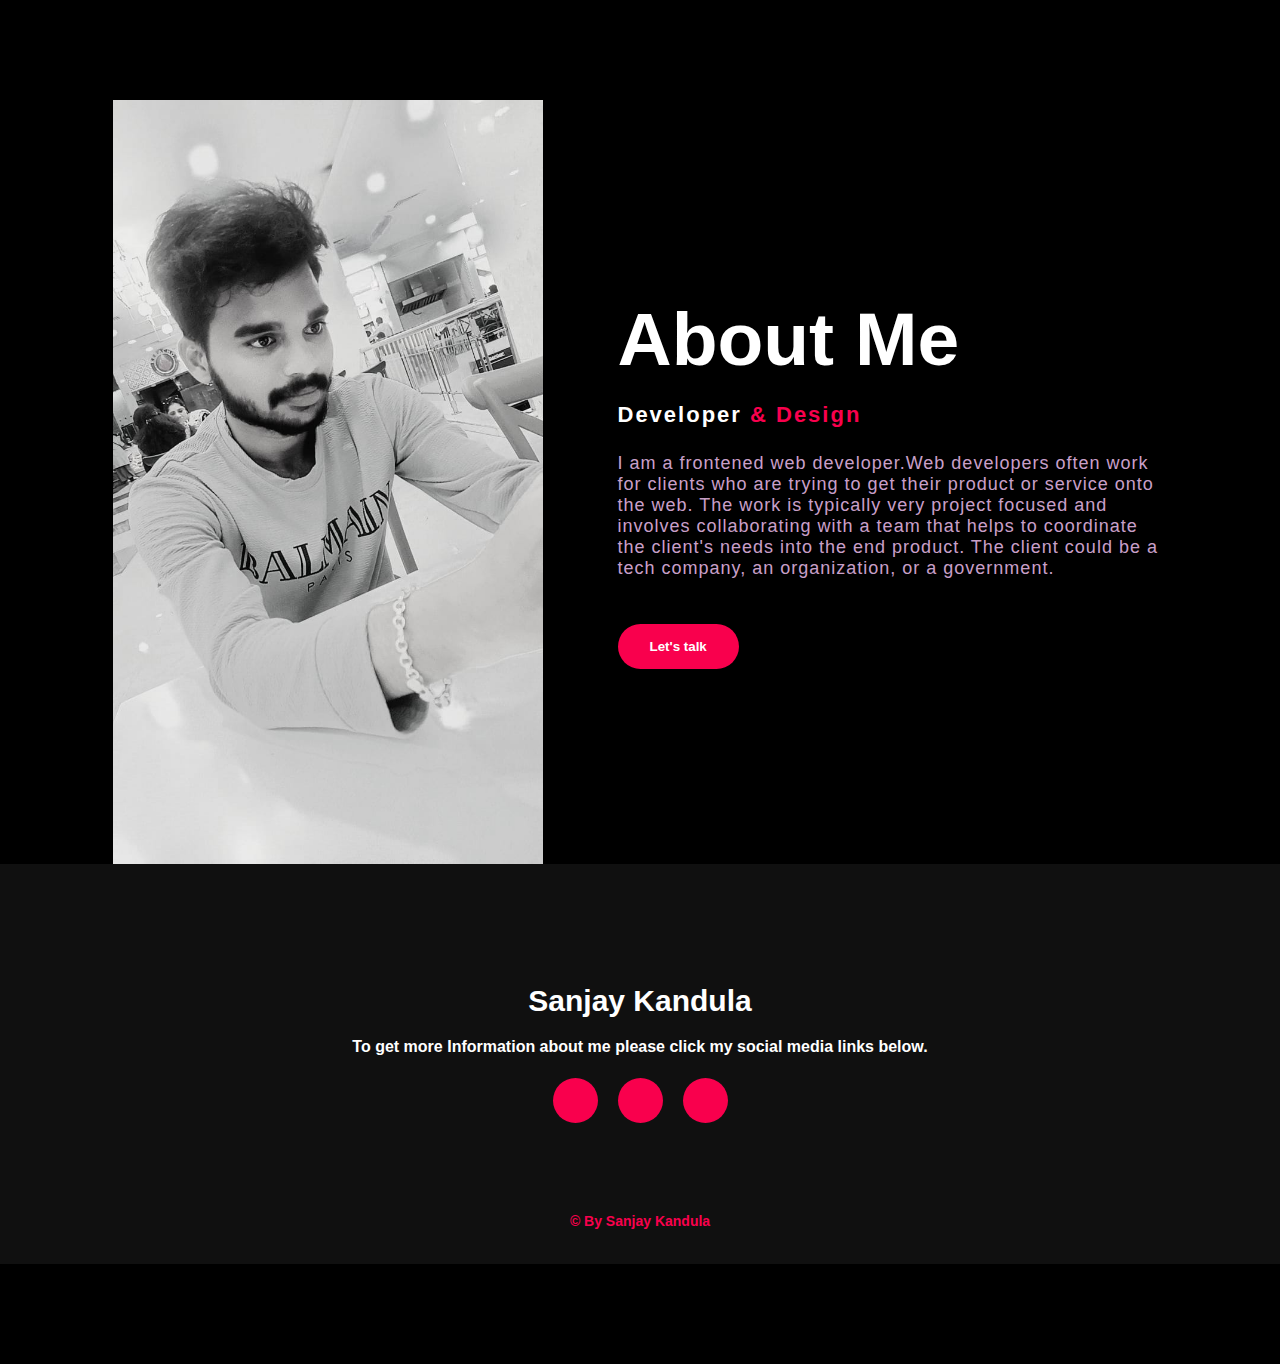
<file: about.html>
<!DOCTYPE html>
<html lang="en">
<head>
    <meta charset="UTF-8">
    <meta http-equiv="X-UA-Compatible" content="IE=edge">
    <meta name="viewport" content="width=device-width, initial-scale=1.0">
    <title>About</title>
    <link rel="stylesheet" href="style.css">
</head>
<body>
    <!---- About section-->
   <section class="about">
    <div class="main">
        <img src="images/about.jpg">
        <div class="about-text">
            <h2>About me</h2>
            <h5>Developer <span>& Design</span></h5>
            <p> I am a frontened web developer.Web developers often work for clients who are 
                trying to get their product or service onto the web. The work is typically very
                 project focused and involves collaborating with a team that helps to coordinate the
                  client's needs into the end product. The client could be a tech company,
                   an organization, or a government.</p>
                <button type="button">Let's talk</button>
        </div>

    </div>
    <!--Footer start-->
   <footer> 
    <p>Sanjay Kandula</p>
    <p>To get more Information about me please click my social media links below.</p>
    <div class="links">
        <a href="#"><i class="fa-brands fa-instagram"></i></a>
       <a href="#"> <i class="fa-brands fa-facebook"></i></a>
        <a href="#"><i class="fa-brands fa-youtube"></i></a>
    </div>
    <p class="end">&copy; By Sanjay Kandula</p>
</footer>
</body>
</html>
</file>
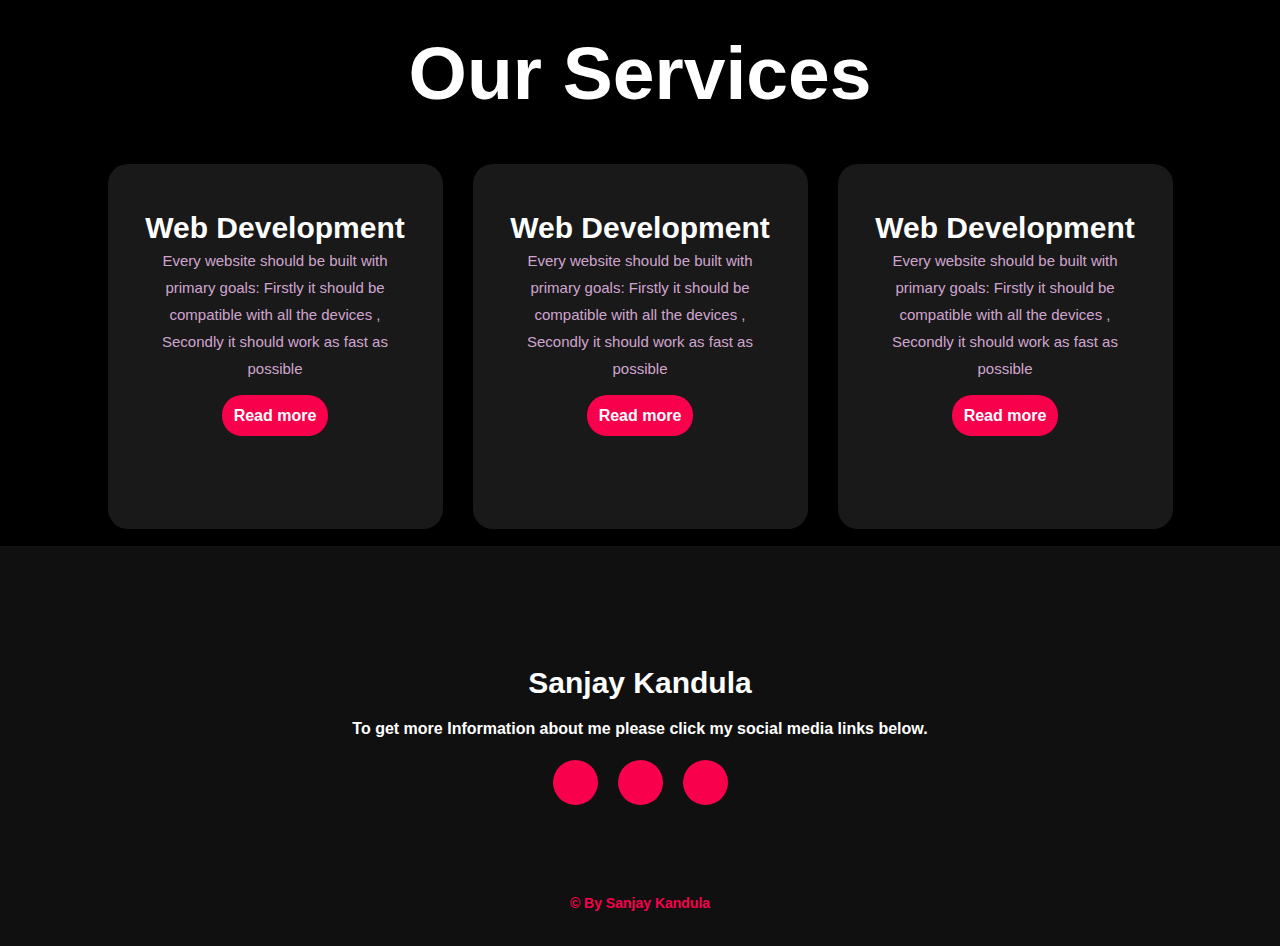
<file: service.html>
<!DOCTYPE html>
<html lang="en">
<head>
    <meta charset="UTF-8">
    <meta http-equiv="X-UA-Compatible" content="IE=edge">
    <meta name="viewport" content="width=device-width, initial-scale=1.0">
    <title>Services</title>
    <link rel="stylesheet" href="style.css">
    <style>
        
        body {background-color: black;}
    </style>
</head>
<body >
    <!--service section-->
   <div class="services">
    <div class="title">
        <h2>Our Services</h2>
    </div>
    <div class="box">
        <div class="card">
            <i class="fa-solid fa-bars"></i>
            <h5>Web Development</h5>
            <div class="pra">
                <p>Every website should be built with primary goals:
                    Firstly it should be compatible with all the devices ,
                    Secondly it should work as fast as possible
                </p>
                <p style="text-align: center;"></p>
                <a href="#" class="button">Read more</a>

            </div>
        </div>
        <div class="card">
            <i class="fa-solid fa-user" ></i>
            <h5>Web Development</h5>
            <div class="pra">
                <p>Every website should be built with primary goals:
                    Firstly it should be compatible with all the devices ,
                    Secondly it should work as fast as possible
                </p>
                <p style="text-align: center;"
                ></p>
                <a href="#" class="button">Read more</a>

            </div>
        </div>
        <div class="card">
            <i class="fa-solid fa-bell" ></i>
            <h5>Web Development</h5>
            <div class="pra">
                <p>Every website should be built with primary goals:
                    Firstly it should be compatible with all the devices ,
                    Secondly it should work as fast as possible
                </p>
                <p style="text-align: center;"></p>
                <a href="#" class="button">Read more</a>

            </div>
        </div>
    </div>

   </div>
   <!--Footer start-->
   <footer> 
    <p>Sanjay Kandula</p>
    <p>To get more Information about me please click my social media links below.</p>
    <div class="links">
        <a href="#" style="color:white;"></a><i class="fa-brands fa-instagram"></i></a>
       <a href="#"> <i class="fa-brands fa-facebook"></i></a>
        <a href="#"><i class="fa-brands fa-youtube"></i></a>
        
    </div>
    <p class="end">&copy; By Sanjay Kandula</p>
</footer>
</body>
</html>
</file>
<file: style.css>
*
{
    padding: 0;
    margin: 0;
    font-family: 'Josefin Sans', sans-serif;
    box-sizing: border-box;

    
}
.hero
{
    height: 100vh;
    width: 100%;
    padding-bottom: 20px;
   background-image: url(images/correct1.jpg);
   background-color: #000;
   
   background-position: center;
   background-size: cover;
   /*margin-top: 50px;*/
}
nav{
    display: flex;
    align-items: center;
    justify-content: space-between;
    padding-top: 45px;
    padding-left: 8%;
    padding-right: 8%;
}
.logo
{
    color: white;
    font-size: 35px;
    letter-spacing: 1px;
    cursor: pointer;
}
span
{
    color:#f9004d;
}
nav ul li
{
    list-style-type: none;
    display: inline-block;
    padding:10px 25px;
}
nav ul li a
{
    text-decoration: none;
    color: white;
    font-weight: bold;
    text-transform: capitalize;
}
nav ul li a:hover
{
color: #f9004d;
transition: .4s;

}
.btn
{
    text-decoration: none;
    background-color: #f9004d;
    color: white;
    padding: 10px 20px;
    border-radius: 35px;
    font-weight: bold;
    transition: transform .4s;
    }
.btn:hover{
    transform: scale(1.2);
}
.content
{
    
    position: absolute;
    top: 50%;
    left: 8%;
    transform: translateY(-50%);
}
h1{
    color: white;
    margin: 20px 0px 20px;
    font-size: 75px;
}
h3{
    color: white;
    font-size: 25px;
    margin-bottom: 50px;

}
h4{
    color: #fcfc;
    letter-spacing: 2px;
    font-size: 20px;
}
.letter form{
    width: 380px;
    max-width: 100%;
    position: relative;
}
.letter form input:first-child
{
    display: inline-block;
    width: 100%;
    padding: 14px 130px 14px 15px;
    border: 2px solid  #f9004d;
    outline: none;
    border-radius: 30px;
}
.letter form input:last-child
{
    position: absolute;
    display: inline-block;
    outline: none;
    border: none;
    padding: 10px 30px;
    border-radius: 30px;
    background-color: #f9004d;
    color: white;
    box-shadow: 0px 0px 5px #000, 0px 0px 15px #858585;
    top: 6px;
    right: 6px;
}
.about
{
    width: 100%;
    background-color: #000;
    padding: 100px 0px;
    /*margin-bottom: 150%;*/
}
.about img{
    height: auto;
    width: 430px;
    ;
    /*padding-bottom: 50%;*/
}
.about-text{
    width: 550px;
    margin: center;
    
   /* padding-bottom: 50%;
    margin-left: 10px;*/
}
.main
{
    width: 1130px;
    max-width: 95%;
    margin: 0 auto;
    display: flex;
    align-items: center;
    justify-content: space-around;
}
.about-text h2{
    color: white;
    font-size: 75px;
    text-transform: capitalize;
    margin-bottom: 20px;
}
.about-text h5{
    color: white;
    letter-spacing: 2px;
    font-size: 22px;
    margin-bottom: 25px;
    text-transform: capitalize;
}
.about-text p
{
color: #fcfc;
letter-spacing: 1px;
font-size: 18px;
margin-bottom: 45px;
} 
button{
    background-color: #f9004d;
    color: white;
    text-decoration: none;
    border: 2px solid transparent;
    font-weight: bold;
    padding: 13px 30px;
    border-radius: 30px;
    transition: .4s;

}
button:hover
{
background-color: transparent;
border: 2px solid #f9004d ;
cursor: pointer;

}
.service
{
    width: 100%;
    padding: 100px 0px;
}
.title h2
{
    color: white;
    font-size: 75px;
    width: 1130px;
    margin: 30px auto;
    text-align: center;
}
.box{
    color: white;
    display: flex;
    justify-content: center;
    align-items: center;
    min-height: 400px;
}
.card
{
    height: 365px;
    width: 335px;
    padding: 20px 35px;
    border-radius: 20px;
    margin: 15px;
    position: relative;
    text-align: center;
    overflow: hidden;
    text-align: center;
    background: #191919;
}
.card i{
    color: #f9004d;
    font-size: 50px;
    display: block;
    text-align: center;
    margin: 25px 0px;
}
.card h5{
    font-size: 30px;
    font-weight: bold;
    padding: 2px;
    text-align: center;
}
.card p
{
    /*text-align: center;
    justify-content: center;*/
    font-size: 15px;
    color:#fcfc ;
    margin-bottom: 25px;
    line-height: 27px;
}
.card .button
{
  background-color: #f9004d;
  color: white;
  text-decoration: none;
  border: 2px solid transparent;
  border-radius: 20px;
  padding: 10px;
  font-weight: bold;
  transition: .4s;
  margin-bottom: 5px;
}
.card .button:hover{
    background-color: transparent;
    border: 2px solid #f9004d;
    cursor: pointer;
}
.contact
{
    width: 100%;
    color: white;
    display: flex;
    font-weight: bold;
    flex-direction: column;
    height: 290px;
    justify-content: center;
    background: #191919;
   align-items: center;
   margin-top: 50px;
  
}
.contact p{
    font-weight: bold;
    margin-bottom: 25px;
    font-size: 30px;

}
.contact .button-two{
    background-color: #f9004d;
    color: white;
    text-decoration: none;
    border: 2px solid transparent;
    border-radius: 30px;
    padding: 13px 30px;
    font-weight: bold;
    transition: .4s;

}
.contact .button-two:hover{
    background-color: transparent;
    border: 2px solid #f9004d;
    cursor: pointer;
}
footer
{
    color: white;
    align-items: center;
    position: relative;
    height: 400px;
    width: 100%;
    background: #101010;
    justify-content: center;
    display: flex;
    flex-direction: column;
    font-weight: bold;
}
footer p:nth-child(1)
{
    font-size: 30px;
    text-align: center;
    font-weight: bold;
    margin-bottom: 20px;
}
.footer p:nth-child(2)
{
    color: white;
    font-size: 17px;
    width: 500px;
    text-align: center;
    line-height: 26px;   
}
.links
{
    display: flex;
}
.links a{
    width: 45px;
    height: 45px;
    display: flex;
    align-items: center;
    justify-content: center;
    border-radius: 50%;
    background: #f9004d;
    margin: 22px 10px;
    color: white;
    text-decoration: none;
    font-size: 20px;

}
.links a:hover{
    transform:scale(1.3);
    transition:  .3s;

}
.end
{
    position: absolute;
    color: #f9004d;
    bottom: 35px;
    font-size: 14px;
}
@media screen and (min-width:1111px){
    .container
    {
        display: flex;
        flex-direction: column;
        background-color: #000;
    }
    .hero nav
    {
        display: flex;
        flex-direction: column;
    }
}
</file>
